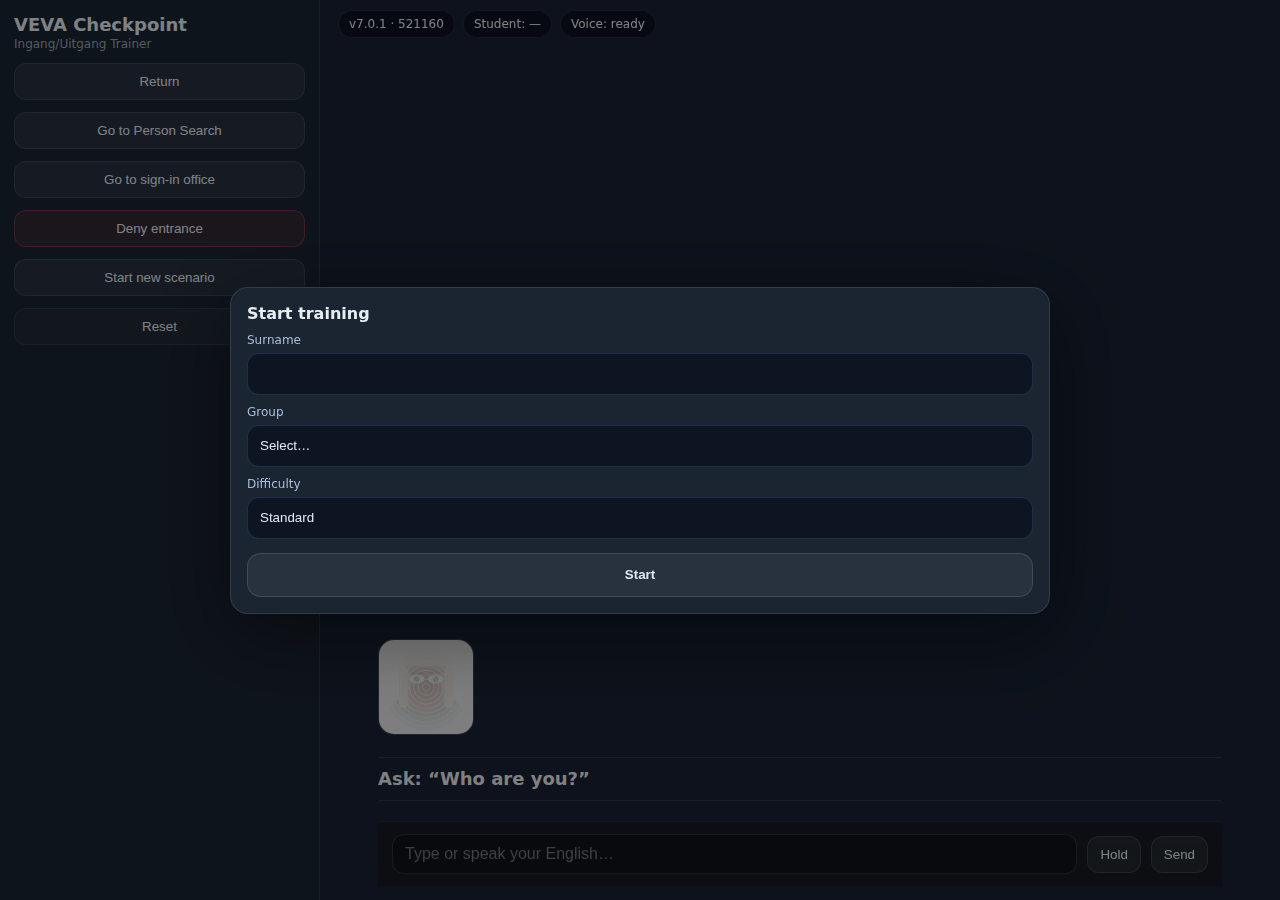
<file: index.html>
<!doctype html>
<html lang="en">
<head>
  <meta charset="utf-8" />
  <meta name="viewport" content="width=device-width,initial-scale=1" />
  <title>VEVA Trainer</title>
  <link rel="stylesheet" href="styles.css" />
</head>
<body>

  <!-- Top pills -->
  <div class="topPills">
    <div id="versionPill" class="pill">v—</div>
    <div id="studentPill" class="pill">Student: —</div>
    <div id="voiceStatus" class="pill">Voice: ready</div>
    <div id="debugPill" class="pill pill--muted" hidden>Debug: —</div>
  </div>

  <div class="app">

    <!-- Sidebar -->
    <aside class="sidebar">
      <div class="brand">
        <div class="brandTitle">VEVA Checkpoint</div>
        <div class="brandSub">Ingang/Uitgang Trainer</div>
      </div>

      <button id="btnReturn" class="sideBtn">Return</button>
      <button id="btnPersonSearch" class="sideBtn">Go to Person Search</button>
      <button id="btnSignIn" class="sideBtn">Go to sign-in office</button>
      <button id="btnDeny" class="sideBtn danger">Deny entrance</button>
      <button id="btnNewScenario" class="sideBtn">Start new scenario</button>
      <button id="btnReset" class="sideBtn ghost">Reset</button>
    </aside>

    <!-- Main -->
    <main class="main">

      <!-- CONTENT GRID WRAPPER (chat / id / hints / input) -->
      <div class="content">

        <!-- 1) CHAT AREA (top) -->
        <section class="chatArea chatWrap">
          <div id="chatSlots" class="chatSlots">

            <div id="slot0" class="chatRow" hidden>
              <img id="slot0Avatar" class="avatar" alt="" />
              <div class="bubble">
                <div id="slot0Text"></div>
                <div id="slot0Meta" class="meta"></div>
              </div>
            </div>

            <div id="slot1" class="chatRow" hidden>
              <img id="slot1Avatar" class="avatar" alt="" />
              <div class="bubble">
                <div id="slot1Text"></div>
                <div id="slot1Meta" class="meta"></div>
              </div>
            </div>

            <div id="slot2" class="chatRow" hidden>
              <img id="slot2Avatar" class="avatar" alt="" />
              <div class="bubble">
                <div id="slot2Text"></div>
                <div id="slot2Meta" class="meta"></div>
              </div>
            </div>

            <div id="slot3" class="chatRow" hidden>
              <img id="slot3Avatar" class="avatar" alt="" />
              <div class="bubble">
                <div id="slot3Text"></div>
                <div id="slot3Meta" class="meta"></div>
              </div>
            </div>

            <div id="slot4" class="chatRow" hidden>
              <img id="slot4Avatar" class="avatar" alt="" />
              <div class="bubble">
                <div id="slot4Text"></div>
                <div id="slot4Meta" class="meta"></div>
              </div>
            </div>

            <div id="slot5" class="chatRow" hidden>
              <img id="slot5Avatar" class="avatar" alt="" />
              <div class="bubble">
                <div id="slot5Text"></div>
                <div id="slot5Meta" class="meta"></div>
              </div>
            </div>

          </div>
        </section>

        <!-- 2) PORTRAIT + MOOD + ID PANEL (bottom half) -->
        <section class="idSlot">
          <div class="portraitAndId">

            <!-- Portrait that is also used as avatar source -->
            <div style="display:flex; align-items:flex-start; gap:12px;">
              <img id="portraitPhoto" class="portraitPhoto" alt="Visitor portrait" />
              <div id="portraitMood" class="portraitMood"></div>
            </div>

            <!-- TRAINING ID CARD (FICTIONAL) -->
            <div id="idCardWrap" class="trainerIdCard" hidden>
              <div class="idTop">
                <div class="idBrand">
                  <div class="idTitle">VEVA Visitor Credential</div>
                  <div class="idSub">TRAINING USE ONLY · NOT A REAL DOCUMENT</div>
                </div>
                <div class="idMeta">
                  <div class="pill">LEVEL: <span id="idLevel">STANDARD</span></div>
                  <div class="pill">SCENARIO: <span id="idScenario">Checkpoint</span></div>
                </div>
              </div>

              <div class="idBody">
                <div class="idPhotoWrap">
                  <img id="idPhoto" class="idPhoto2" alt="ID photo" />
                  <div class="idWatermark">FICTIONAL</div>
                </div>

                <div class="idFields">
                  <div class="row"><span class="k">Name</span><span id="idName" class="v"></span></div>
                  <div class="row"><span class="k">Surname</span><span id="idSurname" class="v"></span></div>
                  <div class="row"><span class="k">Date of birth</span><span id="idDob" class="v"></span></div>
                  <div class="row"><span class="k">Nationality</span><span id="idNat" class="v"></span></div>
                  <div class="row"><span class="k">Visitor ID</span><span id="idNo" class="v mono"></span></div>
                </div>
              </div>

              <div class="idBottom">
                <div class="barcode mono" id="idBarcode2">VEVA|…</div>
                <div class="idFine">
                  This credential is generated for training simulation purposes only.
                </div>
              </div>

              <div class="idActions">
                <button id="btnReturnId" type="button" class="sideBtn">Return ID</button>
              </div>
            </div>
          </div>
    <!-- INLINE SUPERVISOR PANEL (replaces modal) -->
    <div id="supervisorPanel" class="supervisorPanel" hidden>
      <div class="supHeader">
        <div class="supTitle">Supervisor Check — 5W/H</div>
        <div class="supSub">Fill in the details you will report to your supervisor.</div>
      </div>

      <div class="supGrid">
        <div class="supPhotoBlock">
          <img id="supervisorPhoto" class="supPhoto" alt="Supervisor" />
          <div class="supCaption">Supervisor</div>
        </div>

        <div class="supForm">
          <label>
            Who is at the gate?
            <input id="svWhy" type="text" />
            <div id="svWhyStatus" class="status"></div>
          </label>

          <label>
            Do they have an appointment? (yes/no)
            <input id="svAppt" type="text" />
            <div id="svApptStatus" class="status"></div>
          </label>

          <label>
            With whom?
            <input id="svWho" type="text" />
            <div id="svWhoStatus" class="status"></div>
          </label>

          <label>
            What time?
            <input id="svTime" type="text" placeholder="HH:MM" />
            <div id="svTimeStatus" class="status"></div>
          </label>

          <label class="span2">
            What is it about?
            <input id="svAbout" type="text" />
            <div id="svAboutStatus" class="status"></div>
          </label>

          <div id="svNote" class="note"></div>

          <div class="supActions">
            <button id="btnReturnToVisitor" type="button" class="sideBtn ghost">Back to visitor</button>
            <button id="btnSupervisorCheck" type="button" class="sideBtn primary">Send to supervisor</button>
          </div>
        </div>
      </div>
    </div>

    <!-- PERSON SEARCH PANEL (visitor clothing + pockets) -->
    <div id="personSearchPanel" class="personSearchPanel" hidden>
      <div class="psHeader">
        <div>
          <div class="psTitle">Person Search</div>
          <div id="psSub" class="psSub">Give clear instructions. Use simple English.</div>
        </div>
        <div class="psBadge" id="psBadge">READY</div>
      </div>

      <div class="psBody">
        <div class="psFigure">
          <div class="psAvatarWrap">
            <img id="psHeadshot" class="psHeadshot" alt="Visitor" />
          </div>
          <div class="psOutfit" id="psOutfitLine">—</div>
        </div>

        <div class="psTray" id="psTray" hidden>
          <div class="psTrayTitle">Pocket contents</div>
          <div id="psTrayGrid" class="psTrayGrid"></div>
          <div class="psTrayNote">(Training items only — randomised each scenario)</div>
        </div>
      </div>
    </div>

        </section>

        <!-- 3) HINT BAND (small band ABOVE input) -->
        <div id="hintBand" class="hintBand" hidden>
          <div class="dividerLine"></div>
          <div id="hintBandText" class="hintText"></div>
          <div class="dividerLine"></div>
        </div>

        <!-- 4) INPUT BAR (fixed bottom frame) -->
        <div class="inputBar">
          <input id="textInput" type="text" placeholder="Type or speak your English…" />
          <button id="holdToTalk" type="button">Hold</button>
          <button id="btnSend" type="button">Send</button>
        </div>

      </div>
    </main>
  </div>

  <!-- Login modal -->
  <div id="loginModal" class="modal" hidden>
    <div class="modalCard">
      <div class="modalTitle">Start training</div>

      <label>Surname
        <input id="studentSurname" type="text" />
      </label>

      <label>Group
        <select id="studentGroup">
          <option value="">Select…</option>
          <option>Alpha</option>
          <option>Bravo</option>
        </select>
      </label>

      <label>Difficulty
        <select id="studentDifficulty">
          <option value="basic">Basic</option>
          <option value="standard" selected>Standard</option>
          <option value="advanced">Advanced</option>
        </select>
      </label>

      <div id="loginError" style="display:none">Please fill surname + group.</div>
      <button id="btnStartTraining" type="button" class="primary">Start</button>
    </div>
  </div>

  <!-- IMPORTANT: use boot loader (handles cache-busting + load order) -->
  <script src="boot.js"></script>
</body>
</html>
</file>
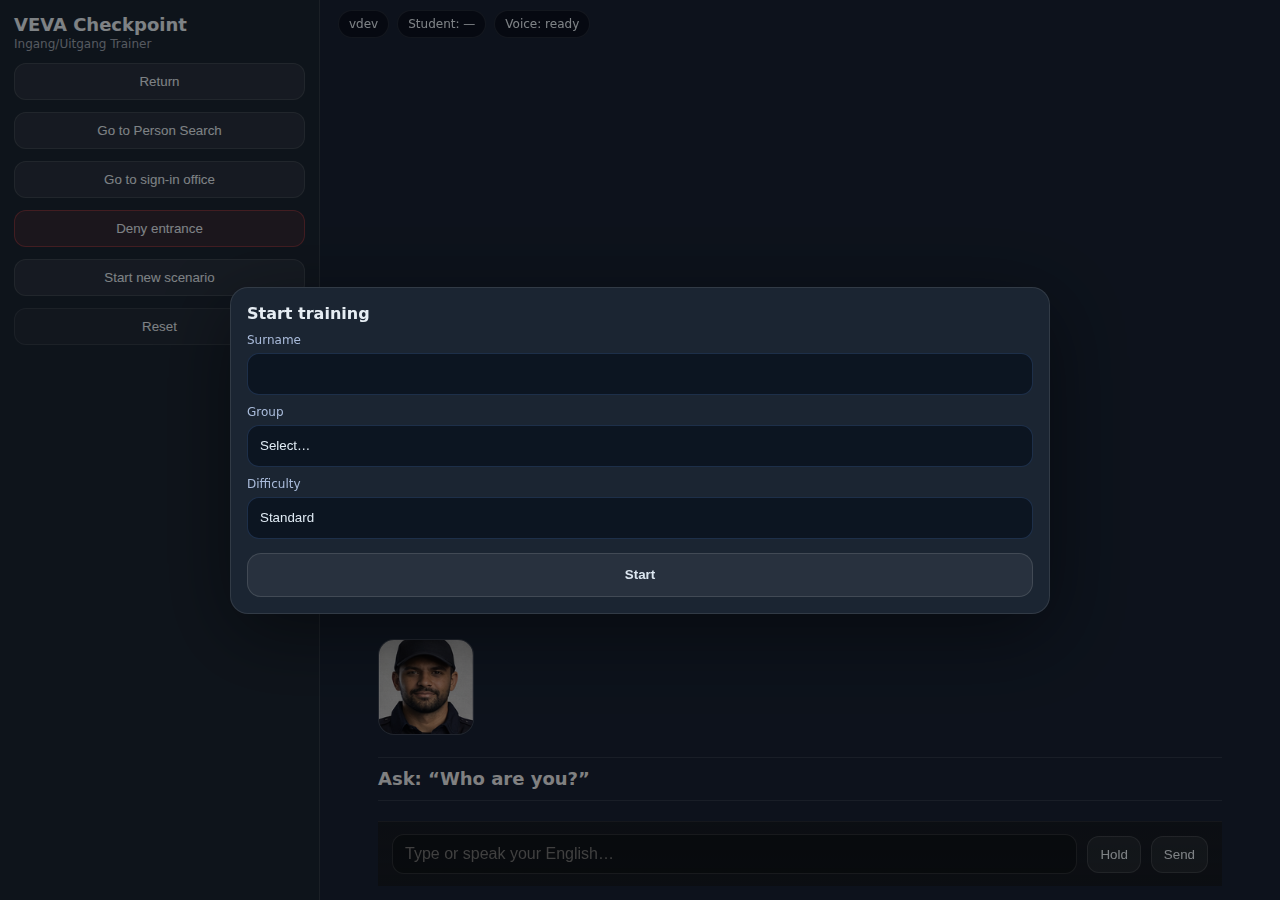
<file: indexold.html>
<!doctype html>
<html lang="en">
<head>
  <meta charset="utf-8" />
  <meta name="viewport" content="width=device-width,initial-scale=1" />
  <title>VEVA Trainer</title>
  <link rel="stylesheet" href="styles.css" />
</head>
<body>

  <!-- Top pills -->
  <div class="topPills">
    <div id="versionPill" class="pill">v—</div>
    <div id="studentPill" class="pill">Student: —</div>
    <div id="voiceStatus" class="pill">Voice: ready</div>
  </div>

  <div class="app">

    <!-- Sidebar -->
    <aside class="sidebar">
      <div class="brand">
        <div class="brandTitle">VEVA Checkpoint</div>
        <div class="brandSub">Ingang/Uitgang Trainer</div>
      </div>

      <button id="btnReturn" class="sideBtn">Return</button>
      <button id="btnPersonSearch" class="sideBtn">Go to Person Search</button>
      <button id="btnSignIn" class="sideBtn">Go to sign-in office</button>
      <button id="btnDeny" class="sideBtn danger">Deny entrance</button>
      <button id="btnNewScenario" class="sideBtn">Start new scenario</button>
      <button id="btnReset" class="sideBtn ghost">Reset</button>
    </aside>

    <!-- Main -->
   

     <main class="main">

  <!-- CONTENT GRID WRAPPER (chat / id / hints / input) -->
  <div class="content">

    <!-- 1) CHAT AREA (top) -->
    <section class="chatArea chatWrap">
      <div id="chatSlots" class="chatSlots">

        <div id="slot0" class="chatRow" hidden>
          <img id="slot0Avatar" class="avatar" alt="" />
          <div class="bubble">
            <div id="slot0Text"></div>
            <div id="slot0Meta" class="meta"></div>
          </div>
        </div>

        <div id="slot1" class="chatRow" hidden>
          <img id="slot1Avatar" class="avatar" alt="" />
          <div class="bubble">
            <div id="slot1Text"></div>
            <div id="slot1Meta" class="meta"></div>
          </div>
        </div>

        <div id="slot2" class="chatRow" hidden>
          <img id="slot2Avatar" class="avatar" alt="" />
          <div class="bubble">
            <div id="slot2Text"></div>
            <div id="slot2Meta" class="meta"></div>
          </div>
        </div>

        <div id="slot3" class="chatRow" hidden>
          <img id="slot3Avatar" class="avatar" alt="" />
          <div class="bubble">
            <div id="slot3Text"></div>
            <div id="slot3Meta" class="meta"></div>
          </div>
        </div>

        <div id="slot4" class="chatRow" hidden>
          <img id="slot4Avatar" class="avatar" alt="" />
          <div class="bubble">
            <div id="slot4Text"></div>
            <div id="slot4Meta" class="meta"></div>
          </div>
        </div>

        <div id="slot5" class="chatRow" hidden>
          <img id="slot5Avatar" class="avatar" alt="" />
          <div class="bubble">
            <div id="slot5Text"></div>
            <div id="slot5Meta" class="meta"></div>
          </div>
        </div>

      </div>
    </section>

    <!-- 2) PORTRAIT + MOOD + ID PANEL (bottom half) -->
    <section class="idSlot">

      <div class="portraitAndId">

        <!-- Portrait that is also used as avatar source -->
        <div style="display:flex; align-items:flex-start; gap:12px;">
          <img id="portraitPhoto" class="portraitPhoto" alt="Visitor portrait" />
          <div id="portraitMood" class="portraitMood"></div>
        </div>

        <!-- TRAINING ID CARD (FICTIONAL) -->
        <!-- IMPORTANT: IDs below match your current app.js (idCardWrap/idPhoto/idName/idDob/idNat/idNo/btnReturnId) -->
        <div id="idCardWrap" class="trainerIdCard" hidden>

          <div class="idTop">
            <div class="idBrand">
              <div class="idTitle">VEVA Visitor Credential</div>
              <div class="idSub">TRAINING USE ONLY · NOT A REAL DOCUMENT</div>
            </div>
            <div class="idMeta">
              <div class="pill">LEVEL: <span id="idLevel">STANDARD</span></div>
              <div class="pill">SCENARIO: <span id="idScenario">Checkpoint</span></div>
            </div>
          </div>

          <div class="idBody">
            <div class="idPhotoWrap">
              <img id="idPhoto" class="idPhoto2" alt="ID photo" />
              <div class="idWatermark">FICTIONAL</div>
            </div>

            <div class="idFields">
              <div class="row"><span class="k">Name</span><span id="idName" class="v"></span></div>
              <!-- app.js expects surname too; keep it (can be same or empty) -->
              <div class="row"><span class="k">Surname</span><span id="idSurname" class="v"></span></div>
              <div class="row"><span class="k">Date of birth</span><span id="idDob" class="v"></span></div>
              <div class="row"><span class="k">Nationality</span><span id="idNat" class="v"></span></div>
              <div class="row"><span class="k">Visitor ID</span><span id="idNo" class="v mono"></span></div>
            </div>
          </div>

          <div class="idBottom">
            <div class="barcode mono" id="idBarcode2">VEVA|…</div>
            <div class="idFine">
              This credential is generated for training simulation purposes only.
            </div>
          </div>

          <div class="idActions">
            <button id="btnReturnId" type="button" class="sideBtn">Return ID</button>
          </div>

        </div>
      </div>
    </section>

    <!-- 3) HINT BAND (small band ABOVE input) -->
    <div id="hintBand" class="hintBand" hidden>
      <div class="dividerLine"></div>
      <div id="hintBandText" class="hintText"></div>
      <div class="dividerLine"></div>
    </div>

    <!-- 4) INPUT BAR (fixed bottom frame) -->
    <div class="inputBar">
      <input id="textInput" type="text" placeholder="Type or speak your English…" />
      <button id="holdToTalk" type="button">Hold</button>
      <button id="btnSend" type="button">Send</button>
    </div>

  </div>
</main>



  <!-- Supervisor modal -->
  <div id="supervisorModal" class="modal" hidden style="display:none">
    <div class="modalCard">
      <div class="modalHeader">
        <div class="modalTitle">Supervisor Check — 5W/H</div>
        <button id="btnCloseSupervisor" class="modalClose" type="button">✕</button>
      </div>

      <div class="modalGrid">
        <label>
          Who is at the gate?
          <input id="svWhy" type="text" />
          <div id="svWhyStatus" class="status"></div>
        </label>

        <label>
          Do they have an appointment? (yes/no)
          <input id="svAppt" type="text" />
          <div id="svApptStatus" class="status"></div>
        </label>

        <label>
          With whom?
          <input id="svWho" type="text" />
          <div id="svWhoStatus" class="status"></div>
        </label>

        <label>
          What time?
          <input id="svTime" type="text" placeholder="HH:MM" />
          <div id="svTimeStatus" class="status"></div>
        </label>

        <label class="span2">
          What is it about?
          <input id="svAbout" type="text" />
          <div id="svAboutStatus" class="status"></div>
        </label>
      </div>

      <div id="svNote" class="note"></div>

      <div class="modalActions">
        <button id="btnReturnToVisitor" type="button">Return to visitor</button>
        <button id="btnSupervisorCheck" type="button" class="primary">Send to supervisor</button>
      </div>
    </div>
  </div>

  <!-- Login modal (basic, optional) -->
  <div id="loginModal" class="modal" hidden>
    <div class="modalCard">
      <div class="modalTitle">Start training</div>

      <label>Surname
        <input id="studentSurname" type="text" />
      </label>

      <label>Group
        <select id="studentGroup">
          <option value="">Select…</option>
          <option>Alpha</option>
          <option>Bravo</option>
        </select>
      </label>

      <label>Difficulty
        <select id="studentDifficulty">
          <option value="basic">Basic</option>
          <option value="standard" selected>Standard</option>
          <option value="advanced">Advanced</option>
        </select>
      </label>

      <div id="loginError" style="display:none">Please fill surname + group.</div>
      <button id="btnStartTraining" type="button" class="primary">Start</button>
    </div>
  </div>

  <script src="app.js"></script>
</body>
</html>
</file>
<file: styles.css>
:root{
  --bg:#182233;
  --panel:#1b2532;
  --panel2:#233042;
  --text:#e6edf3;
  --muted:#9ba3af;
  --border:rgba(255,255,255,0.10);
  --accent:#4aa3ff;
  --danger:#ff4d4d;
  --sidebarW: 320px;
  --avatar: 56px;
  --gap: 12px;
}
*{ box-sizing:border-box; }
html,body{ height:100%; }
body{
  margin:0;
  background:var(--bg);
  color:var(--text);
  font-family:-apple-system,BlinkMacSystemFont,system-ui,sans-serif;
  overflow:hidden;
}
.topPills{
  position:fixed; top:10px; left:10px;
  display:flex; gap:8px; z-index:50;
}
.pill{
  background:rgba(11,18,32,.9);
  border:1px solid var(--border);
  color:var(--text);
  padding:6px 10px;
  border-radius:999px;
  font-size:12px;
  white-space:nowrap;
}
.app{ height:100vh; display:flex; padding-top:0; }
.sidebar{
  width:var(--sidebarW);
  min-width:260px;
  background:var(--panel);
  border-right:1px solid var(--border);
  padding:14px;
  display:flex;
  flex-direction:column;
  gap:12px;
}
.brandTitle{ font-weight:800; font-size:18px; }
.brandSub{ color:var(--muted); font-size:12px; margin-top:2px; }
.sideBtn{
  width:100%;
  padding: 10px 12px;
  border-radius: 12px;
  background: rgba(255,255,255,0.06);
  border: 1px solid rgba(255,255,255,0.10);
  color: #e6edf3;
  cursor: pointer;
}
.sideBtn:hover{ background: rgba(255,255,255,0.10); border-color: rgba(255,255,255,0.16); }
.sideBtn:active{ transform: translateY(1px); }
.sideBtn.danger{ background: rgba(255,77,77,0.10); border-color: rgba(255,77,77,0.35); }
.sideBtn.ghost{ background: rgba(255,255,255,0.03); border-color: rgba(255,255,255,0.08); }

.main{ flex:1; min-width:0; display:flex; }
.content{
  flex:1; min-width:0;
  display:flex; flex-direction:column;
  gap:12px;
  padding:14px 18px;
}
.chatArea{ flex:1; min-height:0; overflow:hidden; }
.chatSlots{
  width: min(1200px, calc(100% - 80px));
  margin: 0 auto;
  display:flex;
  flex-direction:column;
}
.chatRow{
  width:100%;
  display:flex;
  align-items:flex-end;
  gap: 12px;
  margin: 14px 0;
}
.chatRow.left{ justify-content:flex-start; }
.chatRow.right{ justify-content:flex-end; }

[hidden]{ display:none !important; }

.avatar{
  width:44px; height:44px;
  border-radius:50%;
  object-fit:cover;
  background: transparent;
  box-shadow: 0 2px 10px rgba(0,0,0,.25);
  border:1px solid rgba(255,255,255,0.08);
  flex:0 0 auto;
}
.bubble{
  width:auto;
  max-width:560px;
  padding:12px 14px;
  border-radius:14px;
  line-height:1.35;
  font-size:16px;
  color:#e6edf3;
  background: rgba(255,255,255,0.10);
  border:1px solid rgba(255,255,255,0.10);
  box-shadow: 0 8px 22px rgba(0,0,0,.25);
  backdrop-filter: blur(6px);
}
.chatRow.right .bubble{
  background: rgba(110,168,254,0.18);
  border-color: rgba(110,168,254,0.25);
}
.meta{ margin-top:6px; color:var(--muted); font-size:12px; }

.inputBar{
  width: min(1200px, calc(100% - 80px));
  margin: 0 auto;
  display:flex;
  gap:10px;
  align-items:center;
  padding:12px 14px;
  border-top:1px solid rgba(255,255,255,.08);
  background: linear-gradient(180deg, rgba(22,27,34,.88), rgba(22,27,34,.98));
  backdrop-filter: blur(6px);
}
#textInput{
  flex:1;
  min-width:260px;
  padding:10px 12px;
  border-radius:12px;
  border:1px solid rgba(255,255,255,0.12);
  background: rgba(0,0,0,0.25);
  color:#e6edf3;
  outline:none;
  font-size:16px;
}
#holdToTalk, #btnSend{
  padding:10px 12px;
  border-radius:12px;
  border:1px solid rgba(255,255,255,0.12);
  background: rgba(255,255,255,0.06);
  color:#e6edf3;
  cursor:pointer;
}
#holdToTalk.listening{
  border-color: rgba(110,168,254,0.55);
  background: rgba(110,168,254,0.12);
}

/* hints */
.hintBand{
  width:min(1200px, calc(100% - 80px));
  margin: 0 auto;
  display:flex;
  flex-direction:column;
  gap:10px;
  align-items:flex-start;
  padding:10px 0 8px 0;
}
.dividerLine{ width:100%; height:1px; background: rgba(255,255,255,.10); }
.hintText{ font-size:18px; line-height:1.25; font-weight:800; color:rgba(255,255,255,0.92); }

/* portrait + id */
.idSlot{
  width:min(1200px, calc(100% - 80px));
  margin: 0 auto;
  padding-top:6px;
}
.portraitPhoto{
  width:96px; height:96px;
  border-radius:16px;
  object-fit:cover;
  border:1px solid rgba(255,255,255,0.12);
  background:rgba(255,255,255,0.04);
}
.portraitMood{ margin-left:12px; font-size:14px; color:rgba(255,255,255,0.78); line-height:1.25; max-width:280px; }
.trainerIdCard{
  width: 520px;
  max-width: 92vw;
  border-radius: 18px;
  padding: 14px;
  background: rgba(255,255,255,0.06);
  border: 1px solid rgba(255,255,255,0.14);
  box-shadow: 0 18px 40px rgba(0,0,0,.35);
  backdrop-filter: blur(10px);
  color: #e6edf3;
}
.idTop{ display:flex; justify-content:space-between; gap:12px; align-items:flex-start; margin-bottom:12px; }
.idTitle{ font-size:18px; font-weight:800; }
.idSub{ font-size:12px; opacity:.75; margin-top:2px; }
.idBody{ display:flex; gap:14px; }
.idPhotoWrap{ position:relative; width:150px; height:190px; border-radius:14px; overflow:hidden; border:1px solid rgba(255,255,255,0.14); background:rgba(0,0,0,0.25); }
.idPhoto2{ width:100%; height:100%; object-fit:cover; }
.idWatermark{ position:absolute; inset:auto 8px 8px 8px; text-align:center; font-weight:900; letter-spacing:3px; font-size:14px; padding:6px 8px; border-radius:10px; background: rgba(255,77,77,0.14); border:1px solid rgba(255,77,77,0.35); }
.row{ display:flex; justify-content:space-between; gap:10px; }
.k{ opacity:.70; font-size:12px; }
.v{ font-size:14px; font-weight:700; }
.mono{ font-family: ui-monospace, SFMono-Regular, Menlo, Monaco, Consolas, "Liberation Mono", "Courier New", monospace; }
.idBottom{ margin-top:12px; padding-top:10px; border-top:1px solid rgba(255,255,255,0.10); display:flex; justify-content:space-between; align-items:flex-end; gap:12px; }
.barcode{ opacity:.9; font-size:12px; white-space:nowrap; }
.idFine{ max-width:240px; font-size:11px; opacity:.65; text-align:right; }

/* modal minimal */
.modal{ position:fixed; inset:0; background:rgba(0,0,0,.45); display:flex; align-items:center; justify-content:center; padding:20px; z-index:9999; }
.modal[hidden]{ display:none; }
.modalCard{ width:min(820px, 96vw); background:var(--panel); border:1px solid var(--border); border-radius:18px; padding:16px; box-shadow:0 20px 80px rgba(0,0,0,.45); }
.modalTitle{ font-size:16px; font-weight:900; margin-bottom:10px; }


/* =========================================================
   Modal + primary buttons (friendly blue, matches dark UI)
   ========================================================= */
.primary{
  background: linear-gradient(180deg, rgba(65, 140, 255, 0.90), rgba(38, 95, 210, 0.90));
  border: 1px solid rgba(120, 180, 255, 0.42);
  color: rgba(245, 250, 255, 0.96);
  font-weight: 800;
  cursor: pointer;
}
.primary:hover{ filter: brightness(1.06); }
.primary:active{ transform: translateY(1px); filter: brightness(.99); }

/* Top pills row (if not present in older CSS builds) */
.topPills{
  position: fixed;
  top: 10px;
  left: calc(var(--sidebarW) + 18px);
  right: 18px;
  display:flex;
  gap:8px;
  flex-wrap:wrap;
  z-index: 10;
}
.topPills .pill--muted{ color: var(--muted); opacity: .95; }

/* Supervisor modal layout */
.modalHeader{
  display:flex;
  align-items:center;
  justify-content:space-between;
  gap:12px;
  margin-bottom: 10px;
}
.modalClose{
  width: 38px;
  height: 38px;
  border-radius: 12px;
  border: 1px solid rgba(255,255,255,0.12);
  background: rgba(255,255,255,0.06);
  color: rgba(235,245,255,0.92);
  cursor:pointer;
}
.modalGrid{
  display:grid;
  grid-template-columns: 1fr 1fr;
  gap:10px;
}
.modalGrid label{
  display:block;
  font-size:12px;
  color: rgba(200, 220, 255, 0.82);
}
.modalGrid input{
  width:100%;
  height: 40px;
  border-radius: 12px;
  background: rgba(8, 16, 28, 0.75);
  border: 1px solid rgba(90, 140, 220, 0.22);
  color: rgba(235, 245, 255, 0.95);
  padding: 0 12px;
  outline:none;
  margin-top: 6px;
}
.modalGrid input:focus{
  border-color: rgba(120, 180, 255, 0.55);
  box-shadow: 0 0 0 3px rgba(80, 150, 255, 0.22);
}
.modalGrid .span2{ grid-column: 1 / -1; }
.status{
  margin-top: 6px;
  font-size: 12px;
  color: rgba(200,220,255,0.65);
}
.status.ok{ color: #6ee7b7; font-weight: 800; }
.status.bad{ color: rgba(255, 90, 90, 0.95); font-weight: 800; }

.note{
  margin-top: 10px;
  font-size: 12px;
  color: rgba(200,220,255,0.75);
}

.modalActions{
  display:flex;
  gap:10px;
  justify-content:flex-end;
  margin-top: 12px;
}


/* Login modal fields */
.modalCard label{
  display:block;
  font-size:12px;
  color: rgba(200, 220, 255, 0.82);
  margin-top: 10px;
}
.modalCard input,
.modalCard select{
  width:100%;
  height: 42px;
  border-radius: 12px;
  background: rgba(8, 16, 28, 0.75);
  border: 1px solid rgba(90, 140, 220, 0.22);
  color: rgba(235, 245, 255, 0.95);
  padding: 0 12px;
  outline:none;
  margin-top: 6px;
  appearance: none;
}
.modalCard input:focus,
.modalCard select:focus{
  border-color: rgba(120, 180, 255, 0.55);
  box-shadow: 0 0 0 3px rgba(80, 150, 255, 0.22);
}
.modalCard button{
  width: 100%;
  margin-top: 14px;
  height: 44px;
  border-radius: 14px;
  border: 1px solid rgba(255,255,255,0.12);
  background: rgba(255,255,255,0.06);
  color: rgba(235,245,255,0.92);
  font-weight: 700;
  cursor:pointer;
}
.modalCard button.primary{ width:100%; }


/* --- Inline Supervisor Panel --- */
.supervisorPanel{
  margin-top: 12px;
  padding: 14px;
  background: var(--panel);
  border: 1px solid var(--border);
  border-radius: 16px;
  box-shadow: 0 10px 30px rgba(0,0,0,.25);
}
.supHeader{ display:flex; flex-direction:column; gap:4px; margin-bottom: 12px; }
.supTitle{ font-weight: 700; letter-spacing:.2px; }
.supSub{ color: var(--muted); font-size: 13px; }

.supGrid{
  display:grid;
  grid-template-columns: 140px 1fr;
  gap: 14px;
  align-items:start;
}
@media (max-width: 980px){
  .supGrid{ grid-template-columns: 1fr; }
  .supPhotoBlock{ display:flex; gap:12px; align-items:center; }
}
.supPhotoBlock{ display:flex; flex-direction:column; gap:8px; align-items:center; }
.supPhoto{
  width: 120px;
  height: 120px;
  border-radius: 14px;
  object-fit: cover;
  border: 1px solid var(--border);
  background: var(--field);
}
.supCaption{ color: var(--muted); font-size: 12px; }

.supForm{
  display:grid;
  grid-template-columns: 1fr 1fr;
  gap: 12px;
}
.supForm label{ display:flex; flex-direction:column; gap:6px; font-size: 13px; }
.supForm input{
  width: 100%;
  padding: 10px 10px;
  border-radius: 12px;
  background: var(--field);
  border: 1px solid var(--border);
  color: var(--text);
  outline: none;
}
.supForm input:focus{ border-color: var(--accent); }
.supForm .span2{ grid-column: 1 / -1; }

.supActions{
  grid-column: 1 / -1;
  display:flex;
  justify-content: space-between;
  gap: 10px;
  margin-top: 4px;
}

/* -----------------------------
   Person Search panel
------------------------------*/
.personSearchPanel{
  width: 100%;
  max-width: 520px;
  background: var(--panel);
  border: 1px solid var(--border);
  border-radius: 16px;
  padding: 14px;
  box-shadow: 0 12px 32px rgba(0,0,0,.35);
}

.psHeader{ display:flex; justify-content:space-between; align-items:flex-start; gap:12px; margin-bottom: 10px; }
.psTitle{ font-size: 16px; font-weight: 700; }
.psSub{ font-size: 12px; color: var(--muted); margin-top: 2px; }
.psBadge{ font-size: 12px; color: var(--muted); border: 1px solid var(--border); background: var(--field); border-radius: 999px; padding: 6px 10px; }

.psBody{ display:flex; flex-direction:column; gap: 12px; }

.psVisitorCard{
  display:grid;
  grid-template-columns: 160px 1fr;
  gap: 12px;
  padding: 12px;
  border: 1px solid var(--border);
  border-radius: 16px;
  background: linear-gradient(180deg, rgba(255,255,255,.03), rgba(255,255,255,.01));
}

.psAvatar{
  position: relative;
  width: 160px;
  height: 200px;
  border-radius: 16px;
  background: var(--field);
  border: 1px solid var(--border);
  overflow: hidden;
  display:flex;
  align-items:center;
  justify-content:center;
}

.psHeadshot{
  width: 92px;
  height: 92px;
  border-radius: 50%;
  border: 2px solid rgba(255,255,255,.18);
  object-fit: cover;
  margin-top: -64px;
  box-shadow: 0 10px 18px rgba(0,0,0,.35);
}

.psBodyShape{
  position:absolute;
  left: 18px;
  right: 18px;
  bottom: 18px;
  height: 120px;
  border-radius: 18px;
  border: 1px solid rgba(255,255,255,.10);
  background: rgba(255,255,255,.06);
}

.psTagRow{ position:absolute; left: 10px; right: 10px; bottom: 10px; display:flex; flex-wrap:wrap; gap:6px; }
.psTag{ font-size: 11px; color: var(--text); background: rgba(0,0,0,.35); border: 1px solid rgba(255,255,255,.10); border-radius: 999px; padding: 4px 8px; }

.psDesc{ display:flex; flex-direction:column; gap: 10px; }
.psLine{ font-size: 13px; color: var(--text); }
.psLine span{ color: var(--muted); }

.psPocketTray{
  padding: 12px;
  border: 1px solid var(--border);
  border-radius: 16px;
  background: var(--field);
}
.psPocketTitle{ font-size: 13px; font-weight: 700; margin-bottom: 8px; }
.psPocketGrid{ display:grid; grid-template-columns: 1fr 1fr; gap: 8px; }
.psPocketItem{ display:flex; gap: 10px; align-items:center; padding: 10px; border-radius: 14px; border: 1px solid var(--border); background: rgba(255,255,255,.03); }
.psPocketIcon{ font-size: 18px; width: 24px; text-align:center; }
.psPocketText{ font-size: 12px; color: var(--text); }
.psPocketText .muted{ color: var(--muted); }

.psHint{
  border-top: 1px solid var(--border);
  margin-top: 10px;
  padding-top: 10px;
  color: var(--muted);
  font-size: 12px;
  line-height: 1.35;
}

@media (max-width: 980px){
  .psVisitorCard{ grid-template-columns: 1fr; }
  .psAvatar{ width: 100%; height: 190px; }
  .psHeadshot{ margin-top: -58px; }
}
</file>
